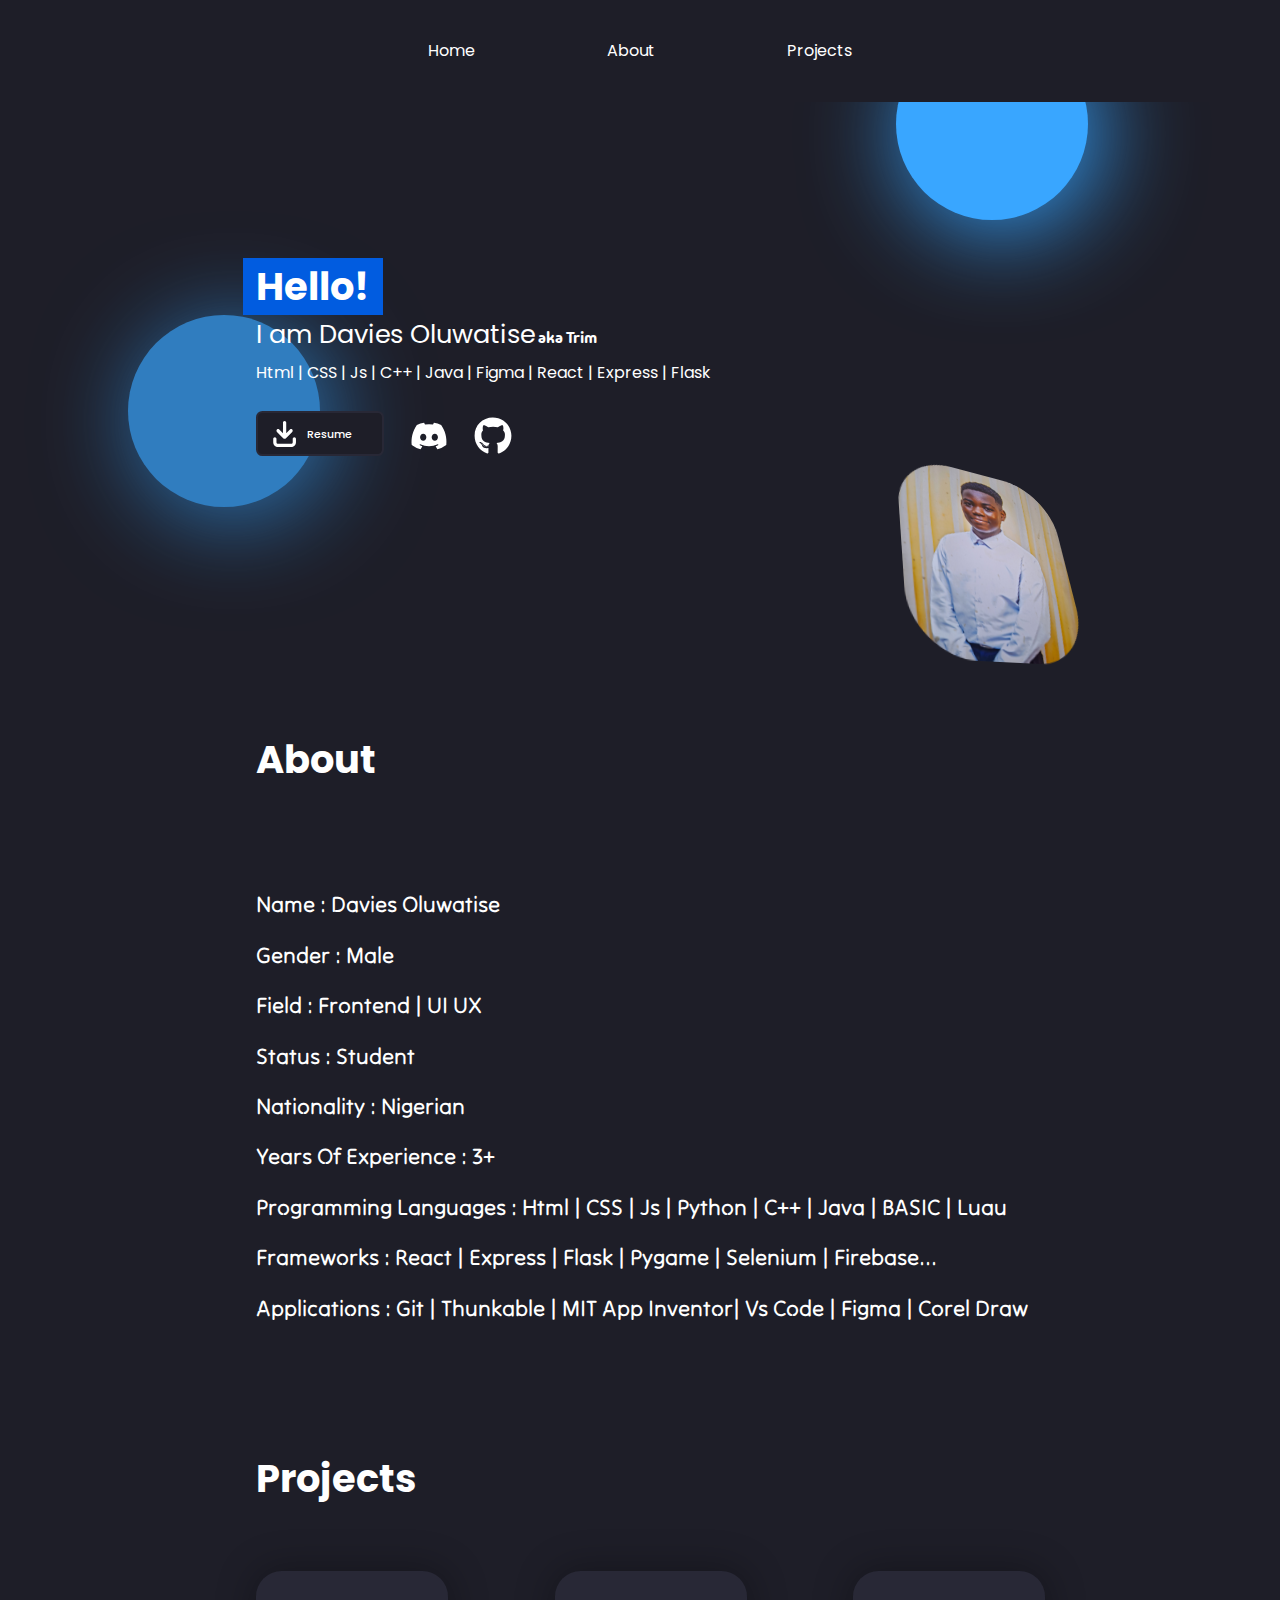
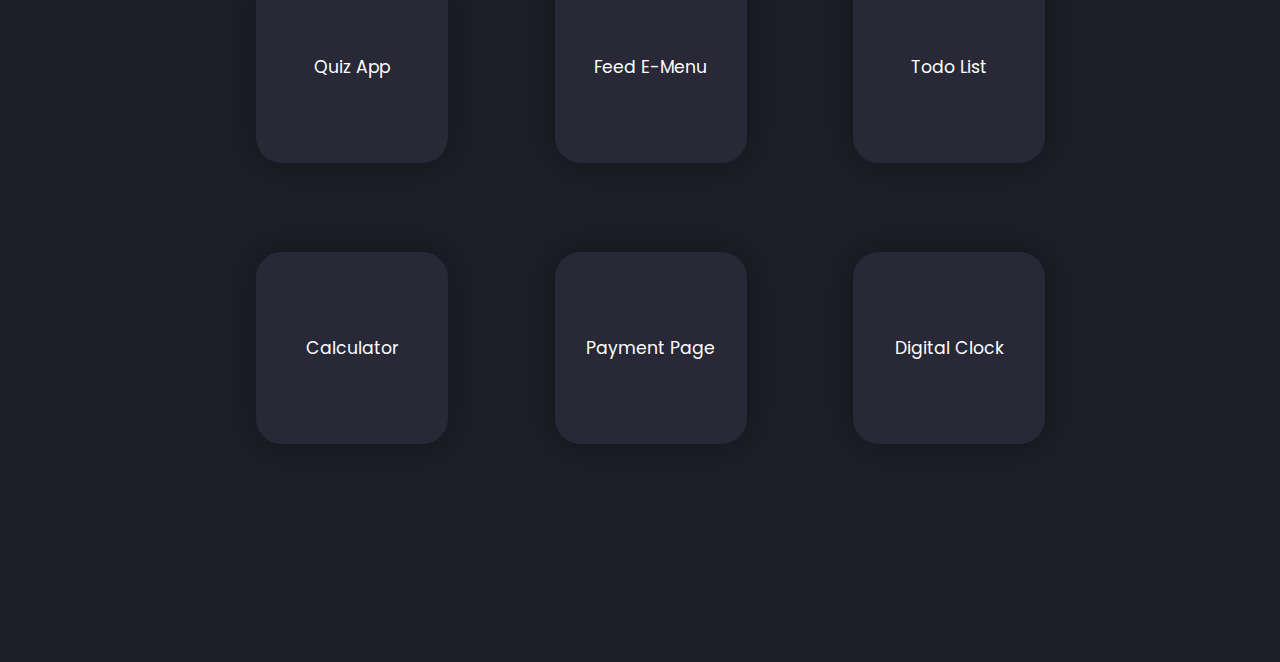
<file: index.html>
<!DOCTYPE html>
<html lang="en">
<head>
    <meta charset="UTF-8">
    <meta name="viewport" content="width=device-width, initial-scale=1.0">
    <title>Hello From Tise!</title>
    <link rel="stylesheet" href="style.css">
    <link rel="preconnect" href="https://fonts.googleapis.com">
    <link rel="preconnect" href="https://fonts.gstatic.com" crossorigin>
    <link href="https://fonts.googleapis.com/css2?family=Jura:wght@300..700&family=Madimi+One&family=Marck+Script&family=Poppins:ital,wght@0,100;0,200;0,300;0,400;0,500;0,600;0,700;0,800;0,900;1,100;1,200;1,300;1,400;1,500;1,600;1,700;1,800;1,900&family=Tilt+Neon&display=swap" rel="stylesheet">
</head>
<body>
    <main>
        <nav>
            <a href="#home">Home</a>
            <a href="#about">About</a>
            <a href="#projects">Projects</a>
        </nav>
        <hr id="home"></hr>
        <div class="blur2"></div>
        <h1 class="greeting">Hello!</h1>
        <div class="blur1"></div>
        <p class="name">I am Davies Oluwatise<label> aka Trim</label></p>  
        <p class="small">Html | CSS | Js | C++ | Java | Figma | React | Express | Flask </p>
        <div class="further-details">
            <a href="./Resume.zip" download="resume"><button class="download" id="download"><label><img src="./images/arrow-right-to-bracket-solid.svg"/>Resume</label></button></a>
            <a href="https://discordapp.com/users/908863305051947008" class="discord"><img src="./images/discord.svg" alt="discord"></a>
            <a href="https://github.com/TrimNCut" class="github"><img src="./images/github.svg" alt="github"/></a>
        </div>
        <img class="image" src="./images/image.jpg" alt="profile picture"/>
        <section id="about" class="about">
            <h1>About</h1>  
            <p class="details start">Name : Davies Oluwatise</p>
            <p class="details">Gender : Male</p>
            <p class="details">Field : Frontend | UI UX</p>
            <p class="details">Status : Student</p>
            <p class="details">Nationality : Nigerian</p>
            <p class="details">Years Of Experience : 3+</p>
            <p class="details">Programming Languages : Html | CSS | Js | Python | C++ | Java | BASIC | Luau</p>
            <p class="details">Frameworks : React | Express | Flask | Pygame | Selenium | Firebase...</p>
            <p class="details">Applications : Git | Thunkable | MIT App Inventor| Vs Code | Figma | Corel Draw</p>
        </section>
        <section id="projects">
            <div class="projects">
                <h1>Projects</h1>
                <div class="project-con">
                    <div class="project purple"><a href="./projects/javascriptquiz/index.html">Quiz App</a></div>
                    <div class="project green"><a href="./projects/feedemenu/index.html">Feed E-Menu</a></div>
                    <div class="project orange"><a href="./projects/todolist/index.html">Todo List</a></div>
                    <div class="project blue"><a href="./projects/calculator/index.html">Calculator</a></div>
                    <div class="project purple"><a href="./projects/paymentpage/index.html">Payment Page</a></div>
                    <div class="project green"><a href="./projects/digitalclock/index.html">Digital Clock</a></div>
                </div>
            </div>
        </section>
    </main>
</body>
</html>
</file>
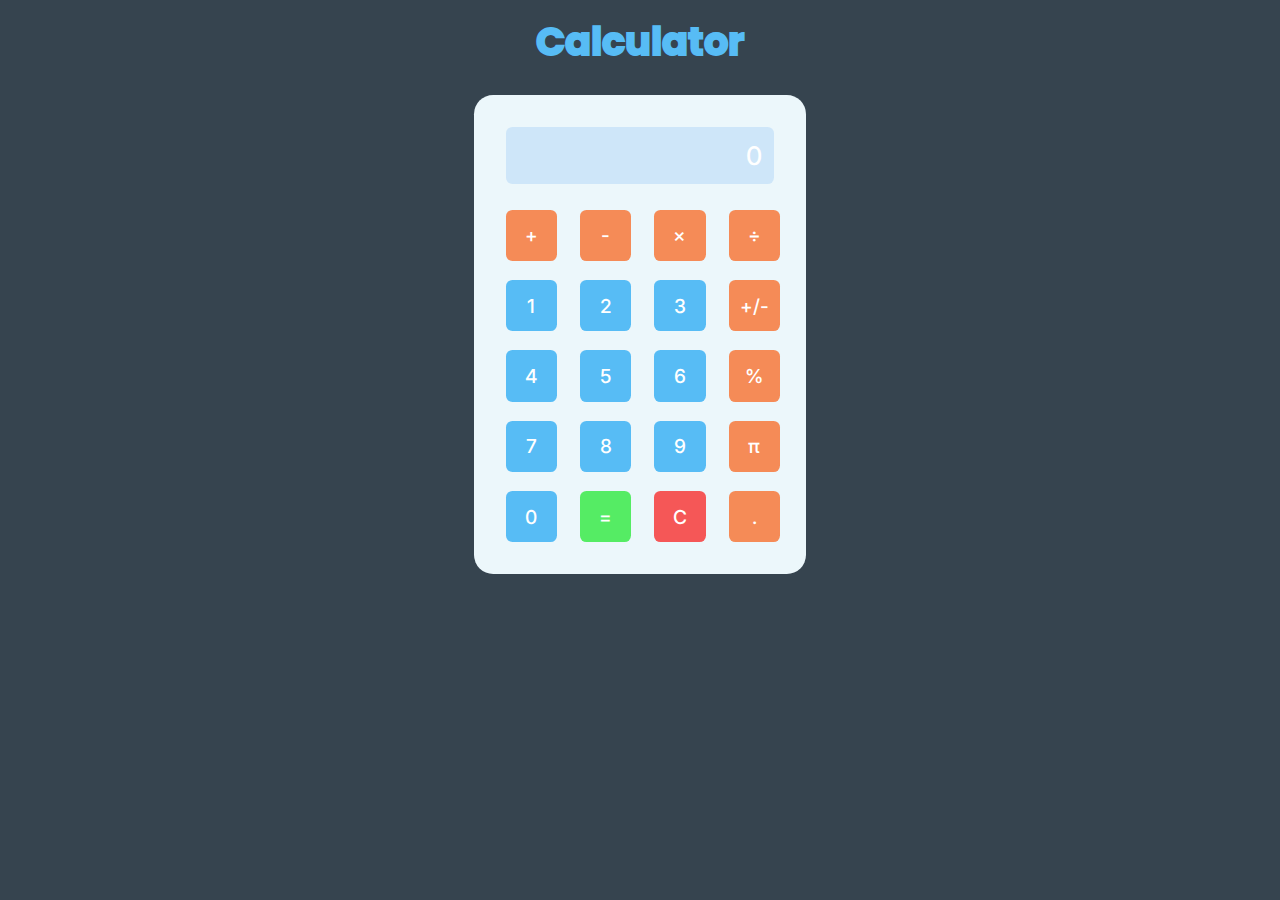
<file: projects/calculator/index.html>
<!DOCTYPE html>
<html>

<head>
	<meta charset="utf-8">
	<meta name="viewport" content="width=device-width">
	<title>Calculator</title>
	<link href="style.css" rel="stylesheet" type="text/css" />
	<link rel="preconnect" href="https://fonts.googleapis.com">
	<link rel="preconnect" href="https://fonts.gstatic.com" crossorigin>
	<link href="https://fonts.googleapis.com/css2?family=Inter:wght@300;400;500&display=swap" rel="stylesheet">
	<link rel="preconnect" href="https://fonts.googleapis.com">
	<link rel="preconnect" href="https://fonts.gstatic.com" crossorigin>
	<link href="https://fonts.googleapis.com/css2?family=Poppins:wght@300;400;500&display=swap" rel="stylesheet">
</head>

<body>
	<main>
		<h1>Calculator</h1>
		<div class="con">
			<div class="result-con">
				<div id="result">
					<p id="text">0</p>
				</div>
			</div>
			<div class="btns">
				<div class="sub-con">
					<button class="sign">+</button>
					<button class="sign">-</button>
					<button class="sign">×</button>
					<button class="sign">÷</button>
				</div>
				<div class="sub-con">
					<button class="num">1</button>
					<button class="num">2</button>
					<button class="num">3</button>
					<button class="sign">+/-</button>
				</div>
				<div class="sub-con">
					<button class="num">4</button>
					<button class="num">5</button>
					<button class="num">6</button>
					<button class="sign">%</button>
				</div>
				<div class="sub-con">
					<button class="num">7</button>
					<button class="num">8</button>
					<button class="num">9</button>
					<button class="sign">π</button>
				</div>
				<div class="sub-con">
					<button class="num">0</button>
					<button id="equal">=</button>
					<button id="clear">C</button>
					<button class="sign">.</button>
				</div>
			</div>
		</div>
	</main>
	<script src="script.js"></script>
	<script src="https://replit.com/public/js/replit-badge-v2.js" theme="dark" position="bottom-right"></script>
</body>

</html>
</file>
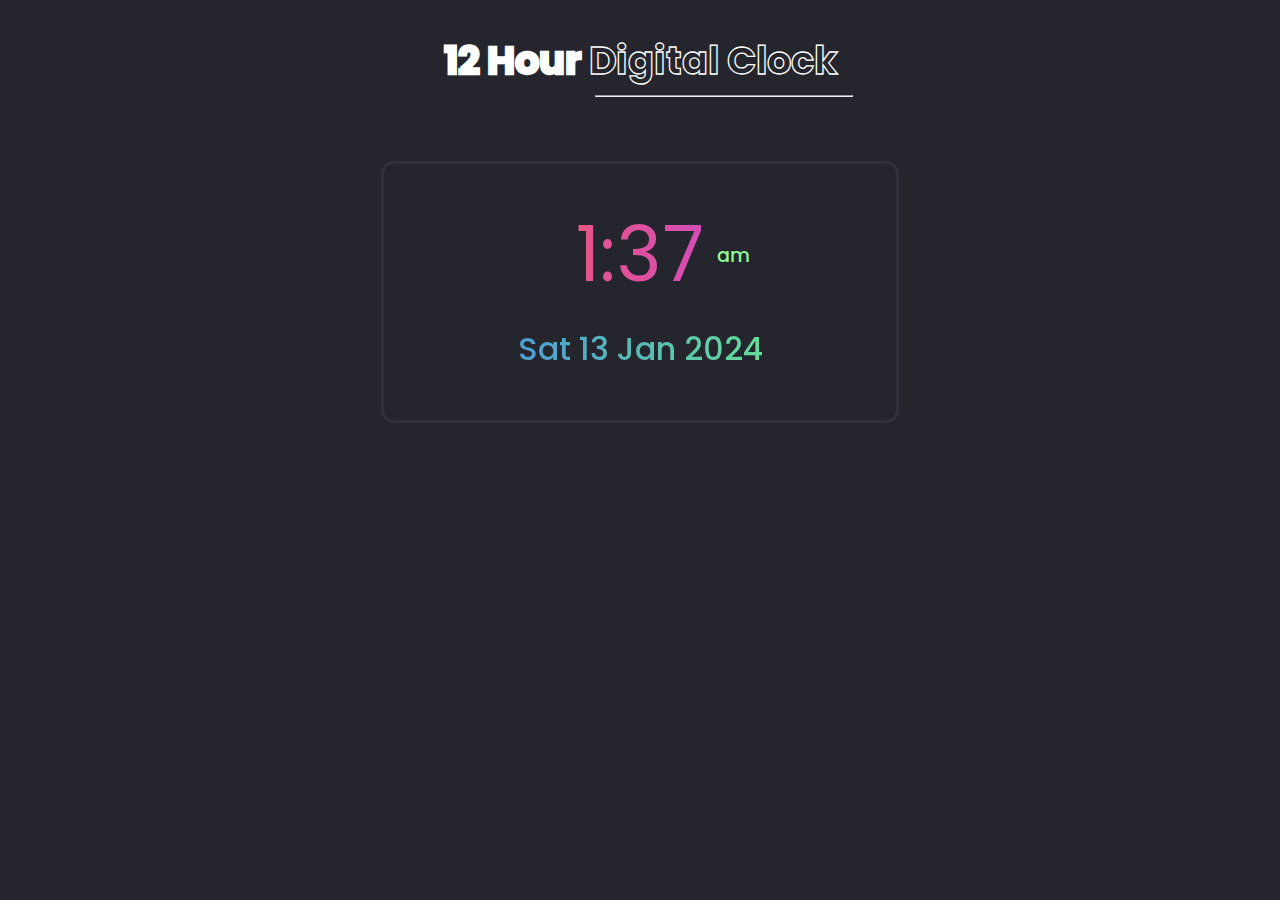
<file: projects/digitalclock/index.html>
<!DOCTYPE html>
<html>

<head>
	<meta charset="utf-8">
	<meta name="viewport" content="width=device-width">
	<title>Digital Clock</title>
	<link href="style.css" rel="stylesheet" type="text/css" />
	<link rel="preconnect" href="https://fonts.googleapis.com">
	<link rel="preconnect" href="https://fonts.gstatic.com" crossorigin>
	<link href="https://fonts.googleapis.com/css2?family=Poppins:wght@300;400;500&display=swap" rel="stylesheet">
	<link href="style.css" rel="stylesheet" type="text/css" />
</head>

<body>
	<main>
		<h1 class="title">12 Hour <label>Digital Clock</label></h1>
		<hr />
		<div class="clock">
			<div class="timeContainer">
				<label id="setting">am</label>
				<h1 id="time">1:37</h1>
			</div>
			<div class="dateContainer">
				<p id="date"> Sat 13 Jan 2024</p>
			</div>
		</div>
	</main>
	<script src="./script.js"></script>
	<script src="https://replit.com/public/js/replit-badge-v2.js" theme="dark" position="bottom-right"></script>
</body>

</html>
</file>
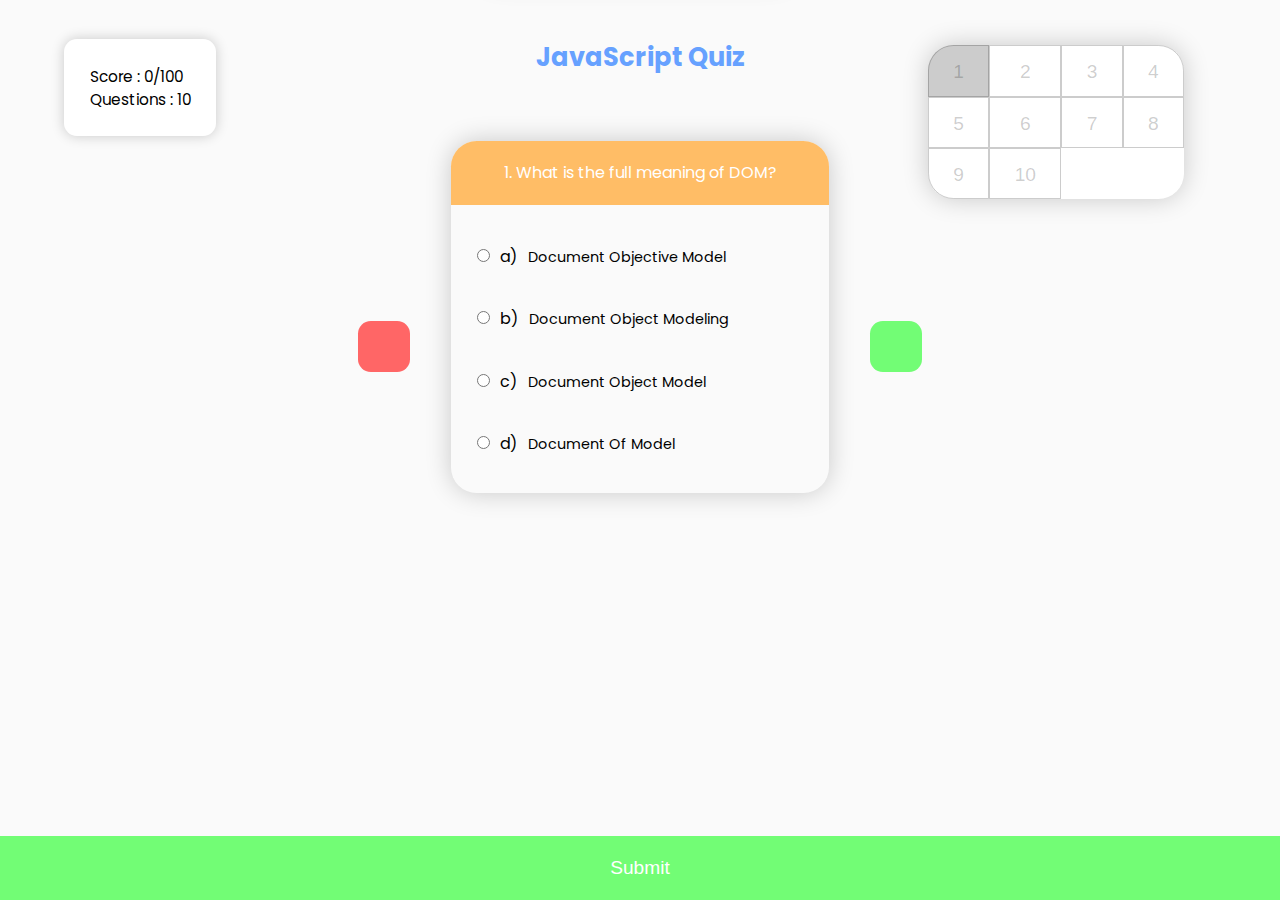
<file: projects/javascriptquiz/index.html>
<!DOCTYPE html>
<html>

<head>
	<meta charset="utf-8">
	<meta name="viewport" content="width=device-width">
	<title>Quix Quiz</title>
	<link href="style.css" rel="stylesheet" type="text/css" />
	<link rel="stylesheet" href="./style.css">
	<link rel="preconnect" href="https://fonts.googleapis.com">
	<link rel="preconnect" href="https://fonts.gstatic.com" crossorigin>
	<link
		href="https://fonts.googleapis.com/css2?family=Bungee&family=Jost:wght@300;400;500&family=Jura:wght@300;400;500&family=Poppins:wght@300;400;500&display=swap"
		rel="stylesheet">
	<link rel="stylesheet"
		href="https://fonts.googleapis.com/css2?family=Material+Symbols+Outlined:opsz,wght,FILL,GRAD@48,700,0,200" />
</head>

<body>
	<main>
		<h1>JavaScript Quiz</h1>
		<div class="info-con">
			<p id="score-ques">Score : ~</p>
			<p id="total-ques">Questions : ~</p>
		</div>
		<div class="ctrl-btn-con">
			<button id="previous" class="ctrl-btn"></button>
			<button id="next" class="ctrl-btn"></button>
		</div>
		<div id="ques-con">
		</div>
		<div id="ques-tiles">
		</div>
		<div id="scoreBoard">
			<div class="score-con">
				<label id="score">0</label>
				<label class="per">%</label>
			</div>
		</div>
		<button id="submit" type="submit">Submit</button>
	</main>
	<script src="script.js"></script>
</body>

</html>
</file>
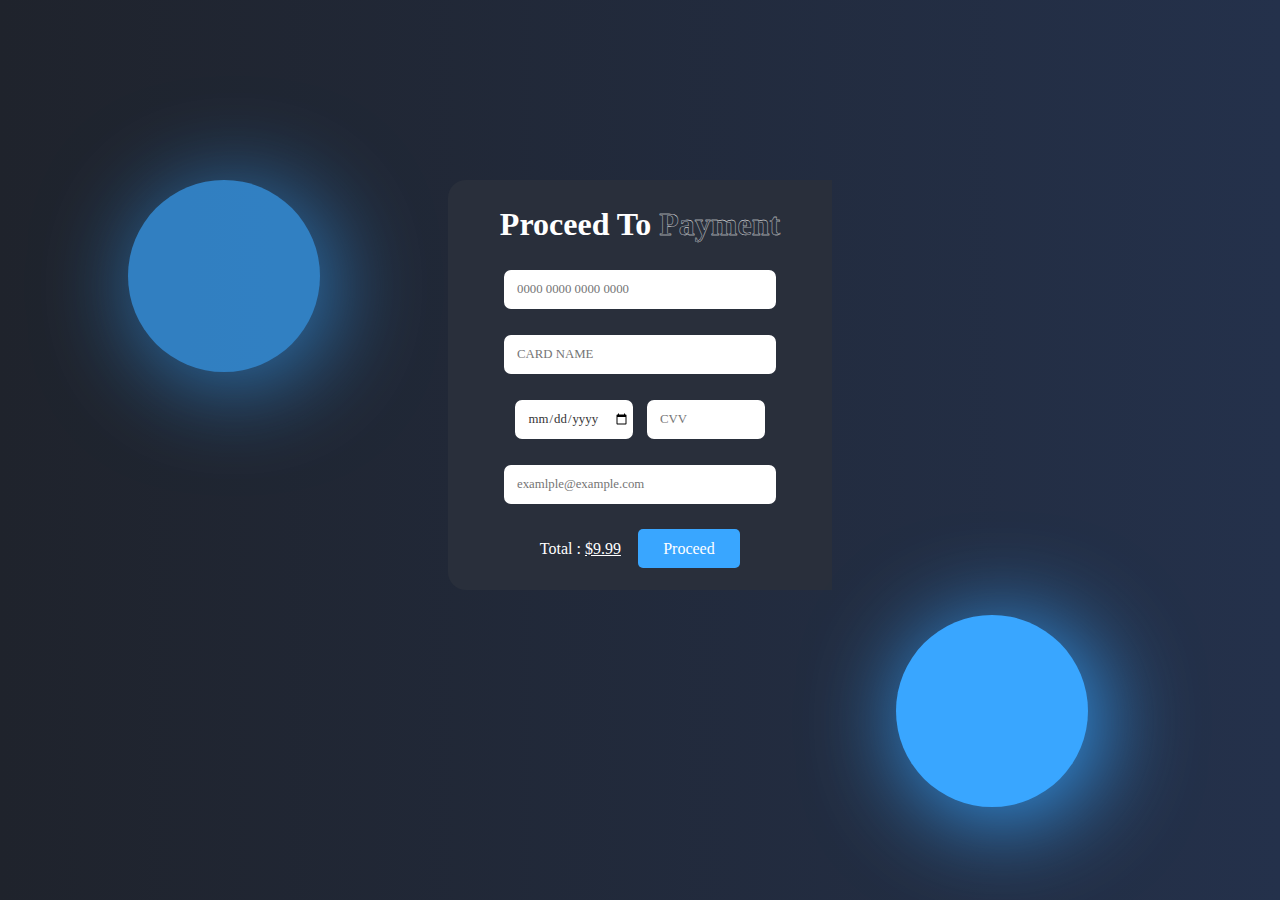
<file: projects/paymentpage/index.html>
<!DOCTYPE html>
<html lang="en">
<head>
    <meta charset="UTF-8">
    <meta name="viewport" content="width=device-width, initial-scale=1.0">
    <title>Payment Page</title>
    <link rel="stylesheet" href="style.css">
</head>
<body>
    <div class="blur1"></div>
    <div class="container">
        <h1>Proceed To <span class="con-intext">Payment</span></h1>
        <form action="post">
            <input class="con-form-cardnum con-form-details" type="text" placeholder="0000 0000 0000 0000" required>
            <input class="con-form-cardname  con-form-details" type="text" placeholder="CARD NAME" required>
            <span>
                <input class="con-form-sp-cardexp  con-form-details" type="date" required>
                <input class="con-form-sp-cardcvv  con-form-details" type="text" placeholder="CVV" required>
            </span>
            <input class="con-form-email  con-form-details" type="email" placeholder="examlple@example.com" required>
            <div>
                <label class="con-form-div-total">Total : <span>$9.99</span></label>
                <button class="con-form-div-btn" type="submit">Proceed</button>
            </div>
        </form>
    </div>
    <div class="blur2"></div>
</body>
</html>
</file>
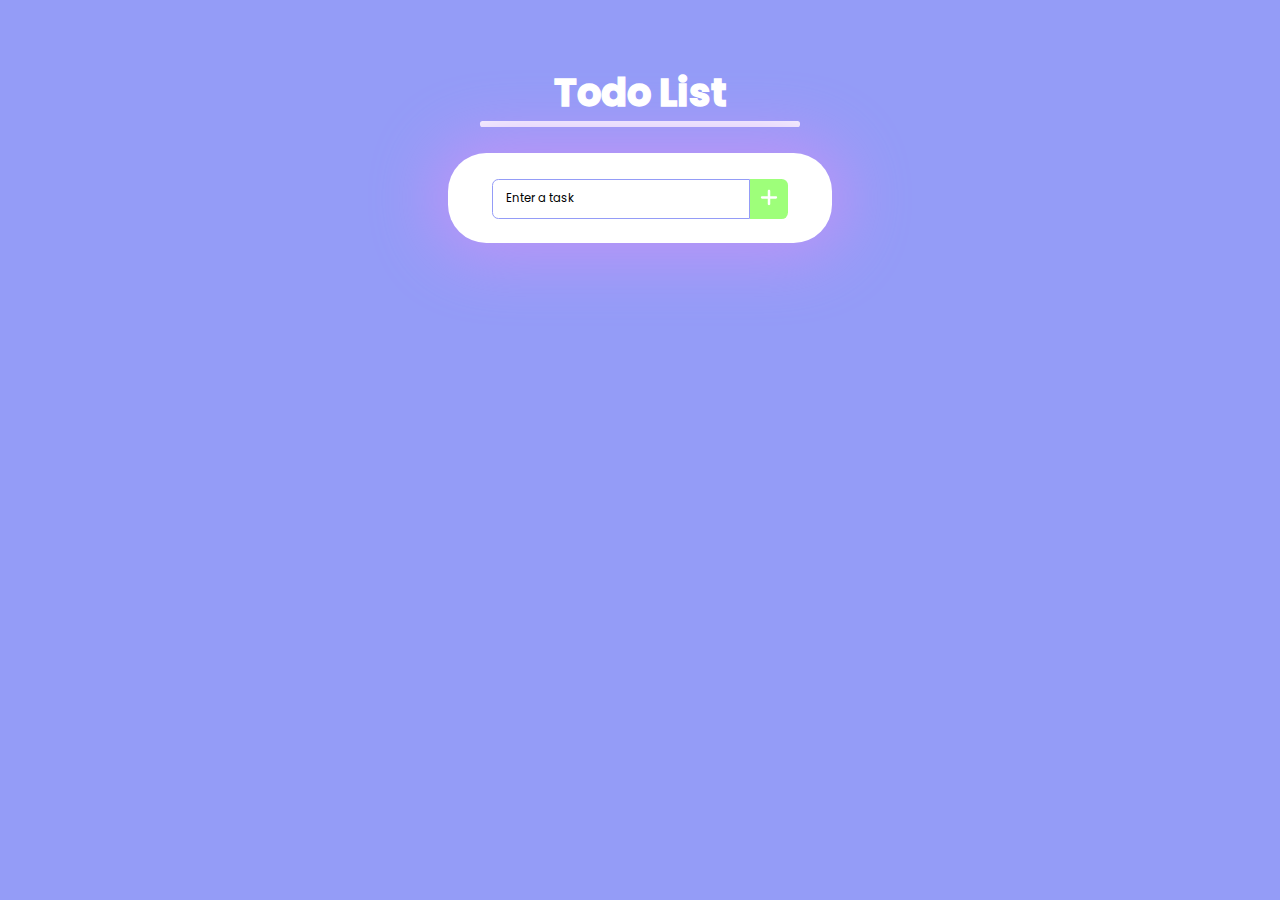
<file: projects/todolist/index.html>
<!DOCTYPE html>
<html>

<head>
	<meta charset="utf-8">
	<meta name="viewport" content="width=device-width">
	<title>My Todo List</title>
	<link href="style.css" rel="stylesheet" type="text/css" />
	<link rel="preconnect" href="https://fonts.googleapis.com">
	<link rel="preconnect" href="https://fonts.gstatic.com" crossorigin>
	<link
		href="https://fonts.googleapis.com/css2?family=Jura:wght@300..700&family=Madimi+One&family=Poppins:ital,wght@0,100;0,200;0,300;0,400;0,500;0,600;0,700;0,800;0,900;1,100;1,200;1,300;1,400;1,500;1,600;1,700;1,800;1,900&display=swap"
		rel="stylesheet">
	<link rel="stylesheet" href="https://cdnjs.cloudflare.com/ajax/libs/font-awesome/6.5.1/css/all.min.css"
		integrity="sha512-DTOQO9RWCH3ppGqcWaEA1BIZOC6xxalwEsw9c2QQeAIftl+Vegovlnee1c9QX4TctnWMn13TZye+giMm8e2LwA=="
		crossorigin="anonymous" referrerpolicy="no-referrer" />
</head>

<body>
	<h1 class="title">Todo List</h1>
  <hr/>
  <div class="todo-con">
    <form class="input-task-con" id="form">
      <input type="text" id="input-task" placeholder="Enter a task" />
      <button id="add-task-btn" type="button"><img src="./images/plus-solid.svg"/></button>
    </form>
    <div class="task-con">
      <ul id="task-con-ul">
      </ul>
    </div>
  </div>
	<script src="script.js"></script>
</body>

</html>
</file>
<file: style.css>
*{
    margin: 0;
    padding: 0;
}

html {
    background-color: rgb(30,30,40);
    overflow-x: hidden;
    -ms-overflow-style: none;
    scrollbar-width: none;
    scroll-behavior: smooth;
}

html::-webkit-scrollbar{
    display: none;
}

nav{
    width: 100vw;
    height: 8vw;
    text-align: center;
    position: fixed;
    top: 0;
    z-index: 2;
    background-color: rgb(30,30,40);
}

nav a{
    line-height: 8vw;
    vertical-align: middle;
    margin: 0vw 5vw 0vw 5vw;
    text-decoration: none;
    font-size: 1.25vw;
    cursor: pointer;
}

#home {
    top: 0;
    opacity: 0; 
}

.greeting {
    color: #ffffff;
    margin-left: 19vw;
    font-family: 'Poppins', sans-serif;
    margin-top: 20vw;
    font-size: 3vw;
    background-color: #015CE0;
    width: fit-content;
    padding-left: 1vw;
    padding-right: 1vw;
}

.name{
    color: #ffffff;
    margin-left: 20vw;
    font-family: 'Poppins', sans-serif;
    font-size: 2vw;
}

.name label{
    color: #ffffff;
    font-family: 'Madimi One', sans-serif;
    font-size: 1.25vw;
}

.details{
    color: #ffffff;
    margin-left: 20vw;
    font-family: 'Poppins', sans-serif;
    font-size: 1.75vw;
}

.small {
    color: #ffffff;
    margin-left: 20vw;
    margin-top: 0.5vw;
    font-family: 'Poppins', sans-serif;
    font-size: 1.25vw;
}

.further-details{
    width: 100vw;
    height: 5vw;
}

.download {
    margin-left: 20vw;
    margin-top: 2vw;
    position: absolute;
    text-decoration: none;
    font-family: 'Poppins', sans-serif;
    font-size: 0.85vw;
    font-weight: 500;
    color: #ffffff;
    width: 10vw;
    height: 3.5vw;
    border-radius: 0.5vw;
    background-color: rgb(30,30,40);
    border: 0.2vw solid rgb(40, 40, 54);
    cursor: pointer;
    transition: 0.3s all ease;
}

.download label{
    cursor: pointer;
    position: absolute;
    margin-top: -0.5vw;
    margin-left: -1vw;
}

.download label img{
    width: 2vw;
    height: 2vw;
    transform: rotate(90deg);
    position: absolute;
    margin-left: -2.75vw;
    margin-top: -0.5vw;
}

.download:hover{
    background-color: rgb(40, 40, 54);
}

.discord{
    position: absolute;
    margin-top: -2.5vw;
    margin-left: 7vw;
    width: 2vw;
    height: 2vw;
}

.github{
    position: absolute;
    margin-top: -2.5vw;
    margin-left: 12vw;
    width: 2vw;
    height: 2vw;
}

.image{
    width: 15vw;
    height: 17vw;
    position: absolute;
    margin-left: 70vw;
    border-radius: 5vw;
    cursor: default;
    animation-name: glide;
    animation-duration: 5s;
    animation-timing-function: ease-in-out;
    animation-iteration-count: infinite;
    transform: perspective(500px) rotate3d(1, 1, 0, 45deg);
    animation-direction: alternate-reverse;
    z-index: 2;
}

img {
    width: 3vw;
    height: 3vw;
    cursor: pointer;    
    margin-right: 5vw;
    margin-left: 25vw;
}

.about h1{
    color: #ffffff;
    margin-left: 20vw;
    font-family: 'Poppins', sans-serif;
    margin-top: 22vw;
    font-size: 3vw;
}

.about p{
    font-family: 'Tilt Neon', sans-serif;
    font-size: 1.75vw;
    margin-bottom: 1.75vw;
}

.start {
    margin-top: 8vw;
}

.projects h1{
    color: #ffffff;
    margin-left: 20vw;
    font-family: 'Poppins', sans-serif;
    margin-top: 10vw;
    font-size: 3vw;
}   

.project-con{
    margin-bottom: 10vw;
    display: grid;
    grid-template-columns: auto auto auto;
    width: 70vw;
    padding-left: 20vw;
    padding-top: 5vw;
}

.project{
    box-shadow: 0vw 0vw 3vw 0.1vw rgba(0, 0, 0, 0.3);
    width: 15vw;
    height: 15vw;
    background-color: rgb(40, 40, 54);
    border-radius: 2vw;
    margin-bottom: 7vw;
    cursor: pointer;
    transition: all ease 0.6s;
    color: #ffffff;
    font-size: 1.35vw;
    font-family: 'Poppins', sans-serif;
    display: flex;
    align-items: center;
    justify-items: center;
}

a{
    width: 100%;
    height: 100%;
    text-align: center;
    text-decoration: none;
    line-height: 15vw;
    vertical-align: middle;
    color: #ffffff;
    font-size: 1.35vw;
    font-family: 'Poppins', sans-serif;
}

.purple:hover{
    background-color: rgb(247, 0, 255);
}

.green:hover{
    background-color: rgb(21, 255, 0);
}

.blue:hover{
    background-color: rgb(0, 140, 255);
}

.orange:hover{
    background-color: rgb(255, 166, 0);
}

.blur1{
    width:15vw;
    height:15vw;
    position: absolute;
    background-color: rgb(57, 166, 255);
    margin-left: 10vw;
    border-radius: 100%;
    box-shadow: 10px 10px 100px rgb(53, 164, 255);
    border-style: none;
    opacity: 0.7;
    animation-name: swellleft;
    animation-duration: 10s;
    animation-delay: 2s;
    animation-iteration-count: infinite;
    animation-direction: alternate-reverse;
    z-index: -1;
}

.blur2{
    width:15vw;
    height:15vw;
    position: absolute;
    background-color: rgb(57, 166, 255);
    margin-left: 70vw;
    margin-top: 2vw;
    border-radius: 100%;
    box-shadow: 10px 10px 100px rgb(53, 164, 255);
    border-style: none;
    animation-name: swellright;
    animation-duration: 10s;
    animation-delay: 2s;
    animation-iteration-count: infinite;
    animation-direction: alternate;
}

@keyframes glide{
    0% {
        margin-top: -18vw;
        transform: perspective(500px) rotate3d(1, 1, 0, 45deg); 
    }
    50% {
        margin-top: -16vw;
        transform: perspective(500px) rotate3d(0, 0, 0, 30deg);
    }
    100% {
        margin-top: -18vw;
        transform: perspective(500px) rotate3d(1, 0, 0, 45deg);
    }
}

@keyframes swellright{
    0% {width:15vw;height:15vw;margin-left: 70vw;}
    25% {width:16vw;height:16vw;margin-left: 68vw;}
    50% {width:17vw;height:17vw;margin-left: 70vw;}
    75% {width:16vw;height:16vw;margin-left: 72vw;}
    100%{width:15vw;height:15vw;margin-left: 70vw;}
}

@keyframes swellleft{
    0% {width:15vw;height:15vw;margin-left: 10vw;}
    25% {width:16vw;height:16vw;margin-left: 8vw;}
    50% {width:17vw;height:17vw;margin-left: 10vw;}
    75% {width:16vw;height:16vw;margin-left: 12vw;}
    100%{width:15vw;height:15vw;margin-left: 10vw;}
}

/*For Tablets*/
@media screen and (max-width: 768px) {
    nav a{
        font-size: 2vw;
    }
    .image{
        margin-top: -50vw;
        margin-left: 40vw;
        width: 30vw;
        height: 30vw;
    }
    .greeting{
        margin-top: 55vw;
        font-size: 5vw;
        margin-left: 46.5vw;
    }
    @keyframes glide{
        0% {
            margin-top: -60vw;
            transform: perspective(500px) rotate3d(1, 1, 0, 45deg); 
        }
        50% {
            margin-top: -60vw;
            transform: perspective(500px) rotate3d(0, 0, 0, 30deg);
        }
        100% {
            margin-top: -60vw;
            transform: perspective(500px) rotate3d(1, 0, 0, 45deg);
        }
    }
    .name{
        margin-left: 38vw;
        margin-top: 3vw;
        font-size: 3vw;
    }
    .name label{
        font-size: 2vw;
    }
    .small{
        margin-left: 18vw;
        margin-top: 3vw;
        font-size: 2.5vw;
    }
    .further-details{
        margin-left: 10vw;
    }
    .download{
        width: 20vw;
        height: 8vw;
    }
    .download label{
        font-size: 2.25vw;
        margin-left: -2vw;
        margin-top: -1.5vw;
    }
    .download label img{
        width: 3.5vw;
        height: 3.5vw;
        margin-left: -6vw;
    }
    .discord img{
        width: 5vw;
        height: 5vw;
        margin-left: 37vw;
        margin-top: 6vw;
    }
    .github img{
        width: 5vw;
        height: 5vw;
        margin-left: 40vw;
        margin-top: 6vw;
    }
    #about h1{
        font-size: 5vw;
        margin-left: 47vw;
    }
    #about p{
        font-size: 3vw;
        margin-left: 10vw;
    }
    .projects h1{
        font-size: 5vw;
        margin-left: 40vw;
    }
    .project{
        width: 20vw;
        height: 20vw;
    }
    .project a{
        font-size: 2vw;
        margin-top: 4.5vw;
    }
}
</file>
<file: projects/calculator/style.css>
:root {
	--blue: #57BCF5;
	--blue-hover: #4fa6d8;
	--light-blue: #CEE6F9;
	--orange: #F58B57;
	--orange-hover: #d87d4f;
	--green: #55EC64;
	--green-hover: #4eca5b;
	--bg-colour: #ECF7FB;
	--red: #F55757;
	--red-hover: #d64c4c;
	--white: #FFFFFF;
	--dark-blue: #36444f;
	--inter: 'Inter', sans-serif;
	--poppins: 'Poppins', sans-serif;
}

::-webkit-input-placeholder {
	color: var(--white);
	text-align: right;
}

:-moz-placeholder {
	color: var(--white);
	text-align: right;
}

::-moz-placeholder {
	color: var(--white);
	text-align: right;
}

:-ms-input-placeholder {
	color: var(--white);
	text-align: right;
}

::placeholder {
	color: var(--white);
	text-align: right;
}

* {
	margin: 0;
	padding: 0;
}

html {
	background-color: var(--dark-blue);
}

h1 {
	color: var(--blue);
	font-family: var(--poppins);
	font-size: 3vw;
	text-align: center;
	margin-top: 1vw;
	-webkit-text-stroke: 0.15vw;
}

.con {
	background-color: var(--bg-colour);
	width: max-content;
	height: max-content;
	border-radius: 1.5vw;
	margin-left: auto;
	margin-right: auto;
	margin-top: 2vw;
}

.result-con {	
	padding-top: 0.5vw;
}

#result {
	width: 19vw;
	padding: 1vw 1vw 1vw 1vw;
	background-color: var(--light-blue);
	border: none;
	border-radius: 0.5vw;
	margin-left: 2.5vw;
	margin-right: 2.5vw;
	margin-top: 2vw;
	text-align: right;
}

#text {
	color: var(--white);
	font-size: 2vw;
	font-family: var(--inter);
	font-weight: 500;
	transition: all ease 0.45s;
}

.btns {
	margin-left: 2.5vw;
	margin-top: 2vw;
	padding-bottom: 1vw;
}

.sub-con {
	margin-bottom: 1.5vw;
}

button {
	width: 4vw;
	height: 4vw;
	background-color: var(--orange);
	color: var(--white);
	text-align: center;
	font-family: var(--inter);
	font-size: 1.5vw;
	font-weight: 500;
	border: none;
	border-radius: 0.5vw;
	margin-right: 1.5vw;
	cursor: pointer;
	transition: all ease 0.3s;
}

button:active {
	transition: all linear 0.1s;
}

.sign {
	background-color: var(--orange);
}

.sign:hover {
	background-color: var(--orange-hover);
}

.sign:active {
	background-color: var(--orange);
}

.num {
	background-color: var(--blue);
}

.num:hover {
	background-color: var(--blue-hover);
}

.num:active {
	background-color: var(--blue);
}

#equal {
	background-color: var(--green);
}

#equal:hover {
	background-color: var(--green-hover);
}

#equal:active {
	background-color: var(--green);
}

#clear {
	background-color: var(--red);
}

#clear:hover {
	background-color: var(--red-hover);
}

#clear:active {
	background-color: var(--red);
}
</file>
<file: projects/digitalclock/style.css>
* {
	padding: 0;
	margin: 0;
}

html {
	background-color: rgb(37, 37, 45);
	font-family: 'Poppins', sans-serif;
	width: 100vw;
	height: 100vh;
	overflow: hidden;
	transition: all ease 0.45s;
}

.title {
	color: #ffffff;
	text-align: center;
	margin-top: 2.5vw;
	font-size: 3vw;
}

.title {
	-webkit-text-stroke: 0.2vw #ffffff;
	-webkit-text-fill-color: #ffffff;
}

.title label {
	-webkit-text-stroke: 0.1vw #ffffff;
	-webkit-text-fill-color: transparent;
}

hr {
	width: 20vw;
	margin-left: 46.5vw;
	margin-top: 0.5vw;
}

.clock {
	margin-top: 5vw;
	background-color: rgb(37, 37, 45);
	border: 0.25vw solid rgb(48, 48, 59);
	width: 40vw;
	height: 20vw;
	margin-left: auto;
	margin-right: auto;
	border-radius: 1vw;
	animation-name: boom;
	animation-duration: 10s;
	animation-iteration-count: infinite;
	animation-direction: alternate;
	animation-timing-function: ease-in-out;
}

#time {
	margin-top: 2.5vw;
	font-size: 6vw;
	text-align: center;
	background: -webkit-linear-gradient(0deg, rgb(255, 100, 61), rgb(187, 61, 255));
	background-clip: text;
	-webkit-background-clip: text;
	-webkit-text-fill-color: transparent;
	font-weight: 400;
}

#setting {
	position: absolute;
	margin-top: 3.5vw;
	margin-left: 26vw;
	font-size: 1.5vw;
	color: rgb(139, 249, 146);
	font-weight: 500;
}

#date {
	margin-top: 1vw;
	text-align: center;
	font-size: 2.5vw;
	font-weight: 500;
	background: -webkit-linear-gradient(0deg, rgb(64, 123, 242), rgb(112, 255, 122));
	background-clip: text;
	-webkit-background-clip: text;
	-webkit-text-fill-color: transparent;
}

@keyframes boom {
	from {
		box-shadow: 0vw 0vw 5vw 0.1vw rgba(187, 61, 255, 0.5);
	}

	to {
		box-shadow: 0vw 0vw 5vw 1vw rgba(61, 135, 255, 0.5);
	}
}
</file>
<file: projects/javascriptquiz/style.css>
* {
	padding: 0;
	margin: 0;
}

html {
	background-color: rgb(250, 250, 250);
	font-family: "Poppins", sans-serif;
	overflow-x: hidden;
}

h1 {
	color: rgb(102, 161, 255);
	text-align: center;
	margin-top: 3vw;
	font-size: 2vw;
}

.info-con {
	position: absolute;
	float: left;
	margin-top: -3vw;
	margin-left: 5vw;
	font-size: 1.2vw;
	background-color: rgb(255, 255, 255);
	padding: 2vw;
	border-radius: 1vw;
	box-shadow: 0 0 1vw rgb(0, 0, 0, 0.2);
}

#ques-con {
	width: 29.5vw;
	height: auto;
	margin-left: auto;
	margin-right: auto;
	margin-top: 5vw;
	border-radius: 2vw;
}

#ques {
	width: 29.5vw;
	height: auto;
	box-shadow: 0vw 0vw 2vw rgb(0, 0, 0, 0.2);
	margin-left: auto;
	margin-right: auto;
	margin-top: 5vw;
	border-radius: 2vw;
}

#ques-con div div {
	width: 29.5vw;
	height: 5vw;
	text-align: center;
	border-radius: 2vw 2vw 0vw 0vw;
}

#ques-con div div label {
	color: rgb(255, 255, 255);
	font-size: 1.25vw;
	line-height: 5vw;
}

ul {
	width: 29.5vw;
	height: 19.5vw;
	list-style: none;
	margin-top: 3vw;
}

ul li {
	height: calc(100% / 4);
	font-size: 1.125vw;
	margin-left: 2vw;
}

.radio {
	cursor: pointer;
	width: 1vw;
	height: 1vw;
	border-width: 1vw;
	z-index: 1;
}

ul li label {
	margin-left: 0.5vw;
	cursor: pointer;
}

.opt-name {
	font-size: 1.25vw;
	cursor: pointer;
}

#submit {
	width: 100%;
	height: 5vw;
	background-color: rgb(114, 253, 117);
	text-align: center;
	border: none;
	font-size: 1.5vw;
	color: rgb(255, 255, 255);
	cursor: pointer;
	position: fixed;
	bottom: 0;
}

#ques-tiles {
	width: 20vw;
	height: auto;
	border-radius: 2vw;
	background-color: rgb(255, 255, 255);
	box-shadow: 0vw 0vw 2vw rgb(0, 0, 0, 0.2);
	position: absolute;
	margin-left: 72.5vw;
	margin-top: -35vw;
	display: grid;
	grid-template-columns: auto auto auto auto;
}

.ques-tile-sub {
	height: 4vw;
	border: 0.1vw solid rgba(0, 0, 0, 0.2);
	background-color: rgba(0, 0, 0, 0);
	cursor: pointer;
}

.ques-tile-sub p {
	text-align: center;
	font-size: 1.5vw;
	color: rgba(0, 0, 0, 0.2);
	line-height: 4vw;
	vertical-align: middle;
	z-index: 1;
}

.ques-tile-sub-opt {
	font-size: 1.25vw;
}

.ctrl-btn-con{
	position: absolute;
	margin-top: 19vw;
	width: 	100vw;
}

.ctrl-btn{
	width: 4vw;
	height: 4vw;
	font-size: 1.2vw;
	border: none;
	border-radius: 1vw;
	color: rgb(255, 255, 255);
	cursor: pointer;
	transition: all ease 0.3s;
}

#previous {
	background-color: #FF6666;
	float: left;
	margin-left: 28vw;
}

#previous:hover {
	width: 3.5vw;
	height: 3.5vw;
	margin-left: 28.25vw;
	margin-top: 0.25vw;
}

#next {
	background-color: rgb(114, 253, 117);
	float: right;
	margin-right: 28vw;
}

#next:hover {
	width: 3.5vw;
	height: 3.5vw;
	margin-right: 28.25vw;
	margin-top: 0.25vw;
}

#scoreBoard {
	width: 25vw;
	height: 20vw;
	background-color: rgb(255, 255, 255);
	box-shadow: 0vw 0vw 2vw rgb(0, 0, 0, 0.2);
	border: none;
	border-radius: 2vw;
	margin-left: 37.25vw;
	margin-top: -60vw;
	position: absolute;
	transition: all ease 0.4s;
}

.score-con {
	width: 60%;
	text-align: center;
	padding-left: 20%;
}

#score{
	font-size: 4.5vw;
	color: rgba(0, 0, 0, 0.1);
	text-align: center;
	line-height: 20vw;
	vertical-align: middle;
}

.per{
	font-size: 6vw;
	color: rgba(0, 0, 0, 0.2);
	text-align: center;
	vertical-align: middle;
}

@media screen and (max-width: 770px) {
	.ques-tile-sub {
		border: 0.05vw solid rgba(0, 0, 0, 0.2);
	}	
}

@media screen and (max-width: 600px) {
	#ques-con div div label {
		line-height: 4vh;
	}	
}

@media screen and (max-width: 320px) {
	.ques-tile-sub {
		border: 0.15px solid rgba(0, 0, 0, 0.2);
	}	
}
</file>
<file: projects/paymentpage/style.css>
*{
    padding : 0;
    margin : 0;
    font-family: "Futura Bk BT";
}

html{
    background-image: linear-gradient(90deg,rgb(31, 35, 44),rgb(36, 49, 75));
    overflow: hidden;
}

.container{
    display:grid;
    margin-left: auto;
    margin-right: auto;
    margin-top: 20vh;
    width: 25vw;
    height: 25vw;
    text-align: center;
    background-color: rgb(41, 47, 59);
    color: rgb(255, 255, 255);
    border-radius: 18px 0px 0px 18px;
}

h1{
    padding-top: 2vw;
}

.con-intext{
    -webkit-text-fill-color: rgb(41, 47, 59);
    -webkit-text-stroke-color: rgb(255, 255, 255);
    -webkit-text-stroke-width: 0.01em;
}

.con-form-details{
    margin-top: 1.5vw;
    width: 20vw;
    height: 2.25vw;
    padding-left:10px;
    border-radius: 7px;
    border-color: rgb(255, 255, 255);
    border-width: 3px;
    border-style: solid;
    font-size: 1.05em;
    color: rgb(53, 53, 53);
}

input:focus{
    outline: none;
}

.con-form-sp-cardexp{
    width: 8vw;
    margin-right: 10px;
}

.con-form-sp-cardcvv{
    width: 8vw;
}

.container form div{
    display: block;
}

.con-form-div-total{    
    margin-right: 1vw;
    font-size: 1.1em;
}

.con-form-div-total span{
    text-decoration: underline;
}

.con-form-div-btn{
    margin-top: 1vw;
    width: 6vw;
    height: 2vw;
    background-color: rgb(57, 166, 255);
    margin-bottom: 20px;
    border-style: none;
    border-radius: 5px;
    color: rgb(255, 255, 255);
    font-size: 1.05em;
    cursor: pointer;
    transition: 0.2s;
}

.con-form-div-btn:hover{
    background-color: rgb(51, 150, 231);
}

.con-form-div-btn:focus{
    background-color: rgb(44, 126, 193);
}

.blur1{
    width:15vw;
    height:15vw;
    position: absolute;
    background-color: rgb(57, 166, 255);
    margin-left: 10vw;
    border-radius: 100%;
    box-shadow: 10px 10px 100px rgb(53, 164, 255);
    border-style: none;
    opacity: 0.7;
    animation-name: swellleft;
    animation-duration: 10s;
    animation-delay: 2s;
    animation-iteration-count: infinite;
    animation-direction: alternate-reverse;
    z-index: -1;
}

.blur2{
    width:15vw;
    height:15vw;
    position: absolute;
    background-color: rgb(57, 166, 255);
    margin-left: 70vw;
    margin-top: 2vw;
    border-radius: 100%;
    box-shadow: 10px 10px 100px rgb(53, 164, 255);
    border-style: none;
    animation-name: swellright;
    animation-duration: 10s;
    animation-delay: 2s;
    animation-iteration-count: infinite;
    animation-direction: alternate;
}

@keyframes swellright{
    0% {width:15vw;height:15vw;margin-left: 70vw;}
    25% {width:16vw;height:16vw;margin-left: 68vw;}
    50% {width:17vw;height:17vw;margin-left: 70vw;}
    75% {width:16vw;height:16vw;margin-left: 72vw;}
    100%{width:15vw;height:15vw;margin-left: 70vw;}
}

@keyframes swellleft{
    0% {width:15vw;height:15vw;margin-left: 10vw;}
    25% {width:16vw;height:16vw;margin-left: 8vw;}
    50% {width:17vw;height:17vw;margin-left: 10vw;}
    75% {width:16vw;height:16vw;margin-left: 12vw;}
    100%{width:15vw;height:15vw;margin-left: 10vw;}
}

/**For devices with very very large screens**/

@media  screen and (min-width: 2561px) {
    .con-form-details{
        font-size: 1.5em;
    }
    .con-form-div-total{
        font-size: 1.5em;
    }
    .con-form-div-btn{
        font-size: 1.5em;
    }
}

/**For devices with very large screens **/

@media screen and (max-width:2560px) {
    .con-form-details{
        font-size: 1.3em;
    }
    .con-form-div-total{
        font-size: 1.3em;
    }
    .con-form-div-btn{
        font-size: 1.3em;
    }
}

/**For large devices **/

@media screen and (max-width:2560px) {
    .con-form-details{
        font-size: 0.8em;
    }
    .con-form-div-total{
        font-size: 0.8em;
    }
    .con-form-div-btn{
        font-size: 0.8em;
    }
    .container{
        height: 28vw;
    }
}

/**For large laptops**/

@media screen and (max-width:1500px){
    .container{
        width: 30vw;
        height: 32vw;
    }
    .con-form-details{
        font-size: 0.8em;
        margin-top: 2vw;
        height: 2.6vw;
        width: 20vw;
    }
    .con-form-div-btn{
        height: 3vw;
        width: 8vw;
        font-size: 1em;
        margin-top: 2vw;
    }
    .con-form-sp-cardexp{
        width: 8vw;
    }
    .con-form-sp-cardcvv{
        width: 8vw;
    }
    .con-form-div-total{    
        margin-right: 1vw;
        font-size: 1em;
    }
}

@media screen and (max-width:1250px){
    .container{
        height: 40vw;
        width: 35vw;
    }
    .con-form-details{
        font-size: 0.85em;
        margin-top: 2vw;
        height: 3.7vw;
        width: 25vw;
    }
    .con-form-div-btn{
        height: 4vw;
        width: 8vw;
        font-size: 1em;
        margin-top: 3vw;
    }
    h1{
        font-size: 2em;
    }
    .con-form-sp-cardexp{
        width: 8vw;
    }
    .con-form-sp-cardcvv{
        width: 8vw;
    }
    .con-form-div-total{    
        margin-right: 1vw;
        font-size: 1em;
    }
}

/**For Laptops**/

@media screen and (max-width:1025px){
    .container{
        height: 40vw;
        width: 35vw;
    }
    .con-form-details{
        font-size: 0.7em;
        margin-top: 2vw;
        height: 3.7vw;
        width: 25vw;
    }
    .con-form-div-btn{
        height: 4vw;
        width: 8vw;
        font-size: 0.9em;
        margin-top: 3vw;
    }
    h1{
        font-size: 1.6em;
    }
    .con-form-sp-cardexp{
        width: 8vw;
    }
    .con-form-sp-cardcvv{
        width: 8vw;
    }
    .con-form-div-total{    
        margin-right: 1vw;
        font-size: 1em;
    }
}

@media screen and (max-width:950px){
    .container{
        height: 40vw;
        width: 35vw;
    }
    .con-form-details{
        font-size: 0.7em;
        margin-top: 2vw;
        height: 3.7vw;
        width: 25vw;
    }
    .con-form-div-btn{
        height: 4vw;
        width: 8vw;
        font-size: 0.9em;
        margin-top: 3vw;
    }
    h1{
        font-size: 1.3em;
    }
    .con-form-sp-cardexp{
        width: 8vw;
    }
    .con-form-sp-cardcvv{
        width: 8vw;
    }
    .con-form-div-total{    
        margin-right: 1vw;
        font-size: 1em;
    }
}

/**For Tablets**/

@media screen and (max-width:800px){
    .container{
        height: 50vw;
        width: 40vw;
    }
    .con-form-details{
        font-size: 0.8em;
        margin-top:2vw;
        height: 4vw;
        width: 27vw;
    }
    .con-form-div-btn{
        height: 5vw;
        width: 9vw;
        font-size: 0.95em;
        margin-top: 3vw;
    }
    h1{
        font-size: 1.3em;
    }
    .con-form-sp-cardexp{
        width: 8vw;
    }
    .con-form-sp-cardcvv{
        width: 8vw;
    }
    .con-form-div-total{    
        margin-right: 1vw;
        font-size: 1em;
    }
}

@media screen and (max-width:670px){
    .container{
        height: 55vw;
        width: 45vw;
    }
    .con-form-details{
        font-size: 0.8em;
        margin-top:2vw;
        height: 5vw;
        width: 33vw;
    }
    .con-form-div-btn{
        height: 6vw;
        width: 12vw;
        font-size: 0.9em;
        margin-top: 3vw;
    }
    h1{
        font-size: 1.3em;
    }
    .con-form-sp-cardexp{
        width: 9vw;
    }
    .con-form-sp-cardcvv{
        width: 9vw;
    }
    .con-form-div-total{    
        margin-right: 1vw;
        font-size: 1em;
    }
}

@media screen and (max-width:670px){
    .con-form-div-btn{
        height: 6vw;
        width: 12vw;
        font-size: 0.9em;
        margin-top: 3vw;
    }
}

@media screen and (max-width:570px){
    .container{
        height: 60vw;
        width: 50vw;
        margin-top: 40vw;
    }
    h1{
        font-size: 1.2em;
    }
}

/**For Large Mobile phones**/

@media screen and (max-width:450px){
    .container{
        margin-top: 50vw;
        height: 80vw;
        width: 60vw;
    }
    .con-form-details{
        font-size: 0.8em;
        margin-top:2vw;
        height: 7vw;
        width: 40vw;
    }
    .con-form-div-btn{
        height: 10vw;
        width: 20vw;
        font-size: 0.9em;
        margin-top: 3vw;
    }
    h1{
        margin-top: 3vw;
        font-size: 1.3em;
    }
    .con-form-sp-cardexp{
        width: 10vw;
    }
    .con-form-sp-cardcvv{
        width: 10vw;
    }
    .con-form-div-total{    
        margin-right: 1vw;
        font-size: 1em;
    }
}

/**For Medium Mobile Phones**/

@media screen and (max-width:380px){
    h1{
        font-size: 1.2em;
    }
    .container{
        margin-top: 60vw;
    }
}

/**For Small Mobile Phones**/

@media screen and (max-width:330px){
    h1{
        font-size: 1em;
    }
    .container{
        margin-top: 70vw;
    }
}
</file>
<file: projects/todolist/style.css>
*{
    margin: 0;
    padding: 0;
}

html {
    background-color: #949CF7;
}

.title {
    text-align: center;
    font-size: 3vw;
    margin-top: 5vw;
    font-family: 'Poppins', sans-serif;
    color: #ffffff;
    -webkit-text-fill-color: #ffffff;
    -webkit-text-stroke: 0.1vw;
}

hr {
    width: 25vw;
    padding-bottom: 0.5vw;
    background-color: #ffffff;
    border: none;
    border-radius: 0.2vw;
    margin-left: 37.5vw;
}

.todo-con {
    width: 30vw;
    background-color: #ffffff;
    height: auto;
    margin-left: auto;
    margin-right: auto;
    margin-top: 2vw;
    border-radius: 3vw;
    box-shadow: 0vw 0vw 5vw 1vw rgb(190, 148, 247);
    transition: all ease 0.4s;
}

.input-task-con {
    width: 100%;
    display: flex;
    justify-content: center;
    padding-top: 2vw;
}

#input-task {
    width: 18vw;
    padding-left: 1vw;
    padding-right: 1vw;
    height: 3vw;
    font-family: 'Poppins', sans-serif;
    font-size: 0.9vw;
    border: 0.1vw solid #949CF7;
    border-radius: 0.5vw 0vw 0vw 0.5vw;
    background-color: #ffffff;
    transition: all ease 0.3s;
    outline: none;
}   

#input-task::placeholder {
    color: #000000;
}   

#add-task-btn {
    width: 3vw;
    border: none;
    background-color: #9eff7a;
    height: auto;  
    border-radius: 0vw 0.5vw 0.5vw 0vw;
    outline: none;
    cursor: pointer;
    transition: all ease 0.3s;
}

#add-task-btn:hover{
    box-shadow: 0vw 0vw 0vw 0.2vw #9dff7a5b;
}

img {
    height: 1.5vw;
    width: 1.5vw;
}

.task-con{
    width: 100%;
    height: auto;
    padding-top: 1.9vw;
    display: flex;
    justify-content: center;
}

.task {
    width: 23vw;
    height: 4vw;
    margin-bottom: 2vw;
    list-style-type: none;
    font-family: 'Poppins', sans-serif;
    font-size: 1vw;
    display: flex;
    align-items: center;
}

.task-details {
    width: 11vw;
    padding-left: 1vw;
    padding-right: 1vw;
    margin-left: 1vw;
    height: 3vw;
    font-family: 'Poppins', sans-serif;
    font-size: 0.9vw;
    border: 0.1vw solid #ffffff;
    border-radius: 0.5vw 0.5vw 0.5vw 0.5vw;
    background-color: #ffffff;
    transition: all ease 0.3s;
    outline: none;
    color: #000000;
}

.task-details::placeholder {
    color: #000000;
}

/* Meant to only work when edit button is clicked
.task-details:hover {
    color: #000000;
    border: 0.1vw solid #949CF7;
    border-radius: 0.5vw 0.5vw 0.5vw 0.5vw;
    box-shadow: 0vw 0vw 0vw 0.2vw #949cf75c;
}
*/

.task-check{
    width: 1vw;
    height: 1vw;
    outline: none;
}

.edit-task{
    margin-left: auto;
    width: 3vw;
    height: 3vw;
    border: none;
    cursor: pointer;
    /*margin-right: 0.5vw;*/
    background-color: #ff9f3f;
    /*border-radius: 0.5vw 0vw 0vw 0.5vw;*/
    border-radius: 0vw 0.5vw 0.5vw 0vw;
    transition: all ease 0.4s;
    outline: none;
}

.edit-task:hover{
    box-shadow: 0vw 0vw 0vw 0.2vw #ffae5d6a;
}

/*.delete-task{
    width: 3vw;
    height: 3vw;
    border: none;
    cursor: pointer;
    background-color: #ff4f4f;
    border-radius: 0vw 0.5vw 0.5vw 0vw;
    transition: all ease 0.4s;
}

.delete-task:hover{
    box-shadow: 0vw 0vw 0vw 0.2vw #ff5d5d6a;
}*/
</file>
